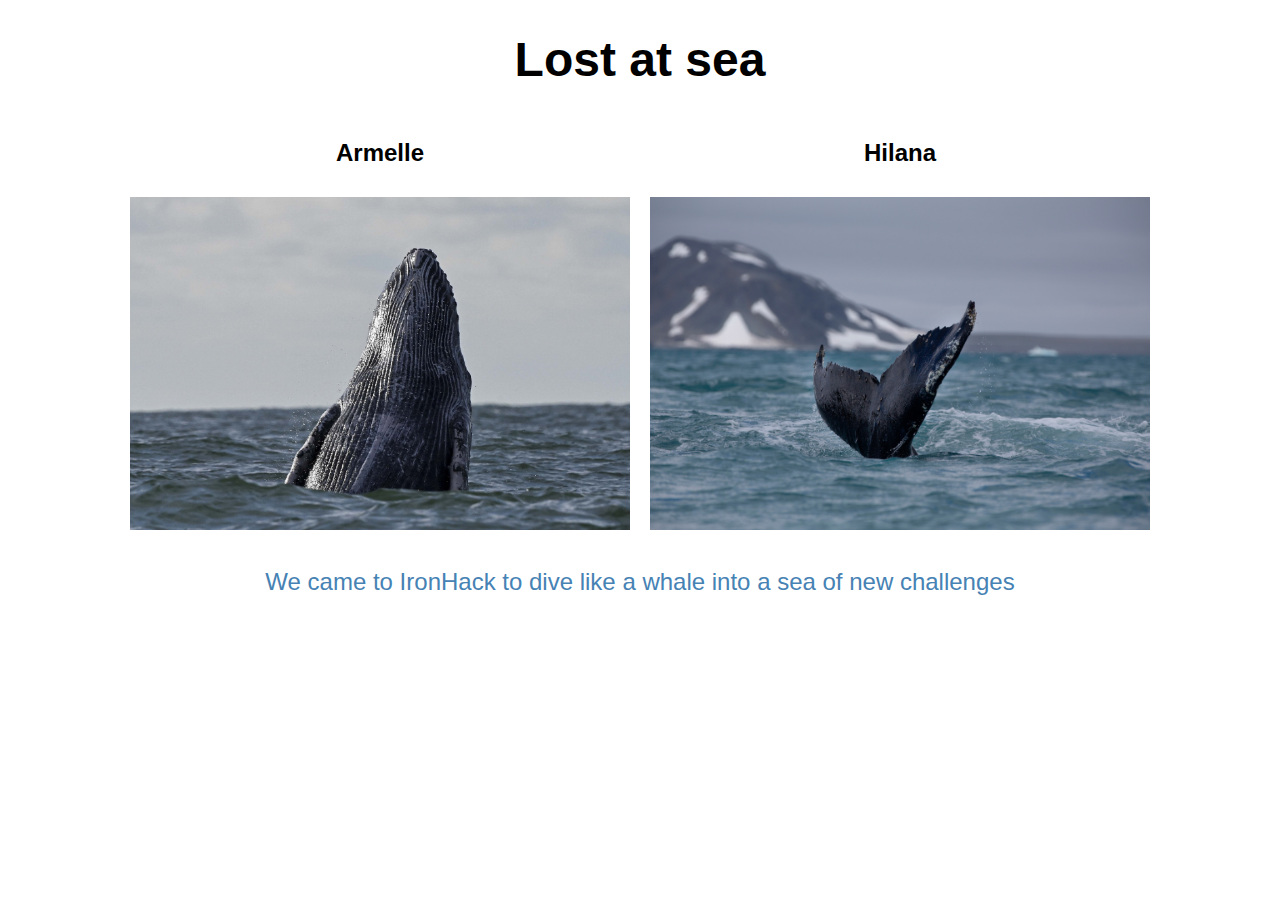
<file: index.html>
<!DOCTYPE html>
<html lang="en">
<head>
    <meta charset="UTF-8">
    <meta http-equiv="X-UA-Compatible" content="IE=edge">
    <meta name="viewport" content="width=device-width, initial-scale=1.0">
    <link rel="stylesheet" href="css/styles.css" />
    <title>Whale Team</title>
</head>
<body>
    <h1>Lost at sea</h1>
    <div id="imagecontainer">
        <div>
            <h2 class="name">Armelle</h2>
            <img class="img" src="IMG/142294.jpg" alt="Picture of a whale">
        </div>

        <div>
            <h2 class="name">Hilana</h2>
            <img class="img" src="IMG/humpack-whale-nature.jpg" alt="other whale">
        </div>
    </div>

    <p id="why">We came to IronHack to dive like a whale into a sea of new challenges</p>
    
</body>
</html>
</file>
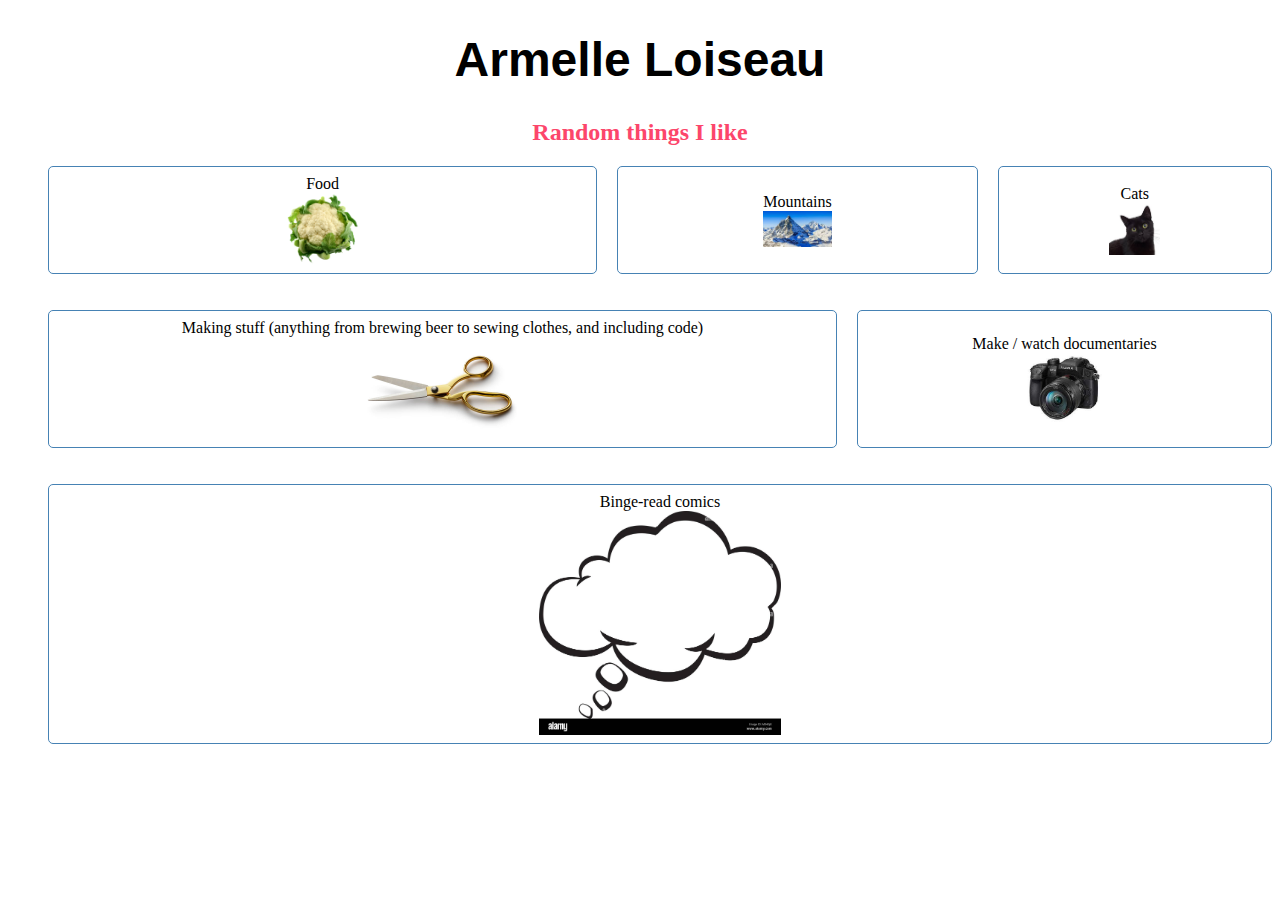
<file: index3.html>
<!DOCTYPE html>
<html lang="en">
<head>
    <meta charset="UTF-8">
    <meta http-equiv="X-UA-Compatible" content="IE=edge">
    <meta name="viewport" content="width=device-width, initial-scale=1.0">
    <link rel="stylesheet" href="css/styles.css">
    <title>Armelle page</title>
</head>
<body>
    <h1>Armelle Loiseau</h1>
    <h2 id="randomthings"> Random things I like </h2>
        <ul id="thingsIlike">
           
            <a href="https://smittenkitchen.com/" id="food" target="_blank">
                    <li>Food</li>
                    <img src="IMG/choux-fleur_5127238.png" alt="chou fleur" class="picture">
            </a>

            
            <a href="http://www.gr10.fr/" id="mountains" target="_blank">
                    <li>Mountains</li>
                    <img src="IMG/index.jpg" alt="mountain" class="picture">
            </a>
           
            <a id="cats" href="https://gfycat.com/fr/gifs/search/cat" target="_blank">
                <li>Cats</li>
                <img src="IMG/othercat.jpg" alt="black cat" class="picture">
            </a>
          
            <a id="makingstuff" href="https://coutureetpaillettes.com/"" target="_blank">
                <li >Making stuff (anything from brewing beer to sewing clothes, and including code)</li>
                <img src="IMG/istockphoto-918298266-612x612.jpg" alt="someone sewing" class="picture">
            </a>
          
            <a id="documentaries" href="https://armelleloiseau.com/" target="_blank">
                <li>Make / watch documentaries</li>
                <img src="IMG/gh4.jpg" alt="camera" class="picture">
            </a>

            <a id="comics" href="https://www.bdnet.com/" target="_blank">
                <li>Binge-read comics</li>
                <img src="IMG/bullebd.jpeg" alt="Comic books" class="picture">
            </a>
           
        </ul>
</body>
</html>
</file>
<file: css/styles.css>
h1 {
    font-family: 'Franklin Gothic Medium', 'Arial Narrow', Arial, sans-serif;
    text-align: center;
    font-size: 3em;
}

#imagecontainer {
    display: flex;
    flex-direction: row;
    justify-content: center;
}

.name {
    text-align: center;
    font-family: 'Lucida Sans', 'Lucida Sans Regular', 'Lucida Grande', 'Lucida Sans Unicode', Geneva, Verdana, sans-serif;
}

.img {
    width: 500px;
    margin: 10px;
}

#why {
    font-family: 'Lucida Sans', 'Lucida Sans Regular', 'Lucida Grande', 'Lucida Sans Unicode', Geneva, Verdana, sans-serif;
    text-align: center;
    color: steelblue;
    font-size: 1.5em;
}

#randomthings {
    color:#FC466B;
}

#thingsIlike {
    display: flex;
    flex-direction: row;
    flex-wrap: wrap;
    justify-content: space-evenly;
    gap: 20px;
    list-style: none;
}

#thingsIlike a {
    margin-bottom: 1em;
    padding: 0.5em;
    border: 1px solid steelblue;
    border-radius: 5px;
    display: flex;
    flex-direction: column;
    justify-content: center;
    align-items: center;
    flex-grow: 1;
    box-sizing: content-box;
    background-color: white;
}

#thingsIlike a:hover {
    border: 3px solid steelblue;
    transform: scale(1.1);
    color: mediumaquamarine;
    transition: 0.5s;
}

#randomthings {
    text-align: center;
}

.picture {
    width: 20%;
}

a {
    text-decoration: none;
    color: black;
}
</file>
